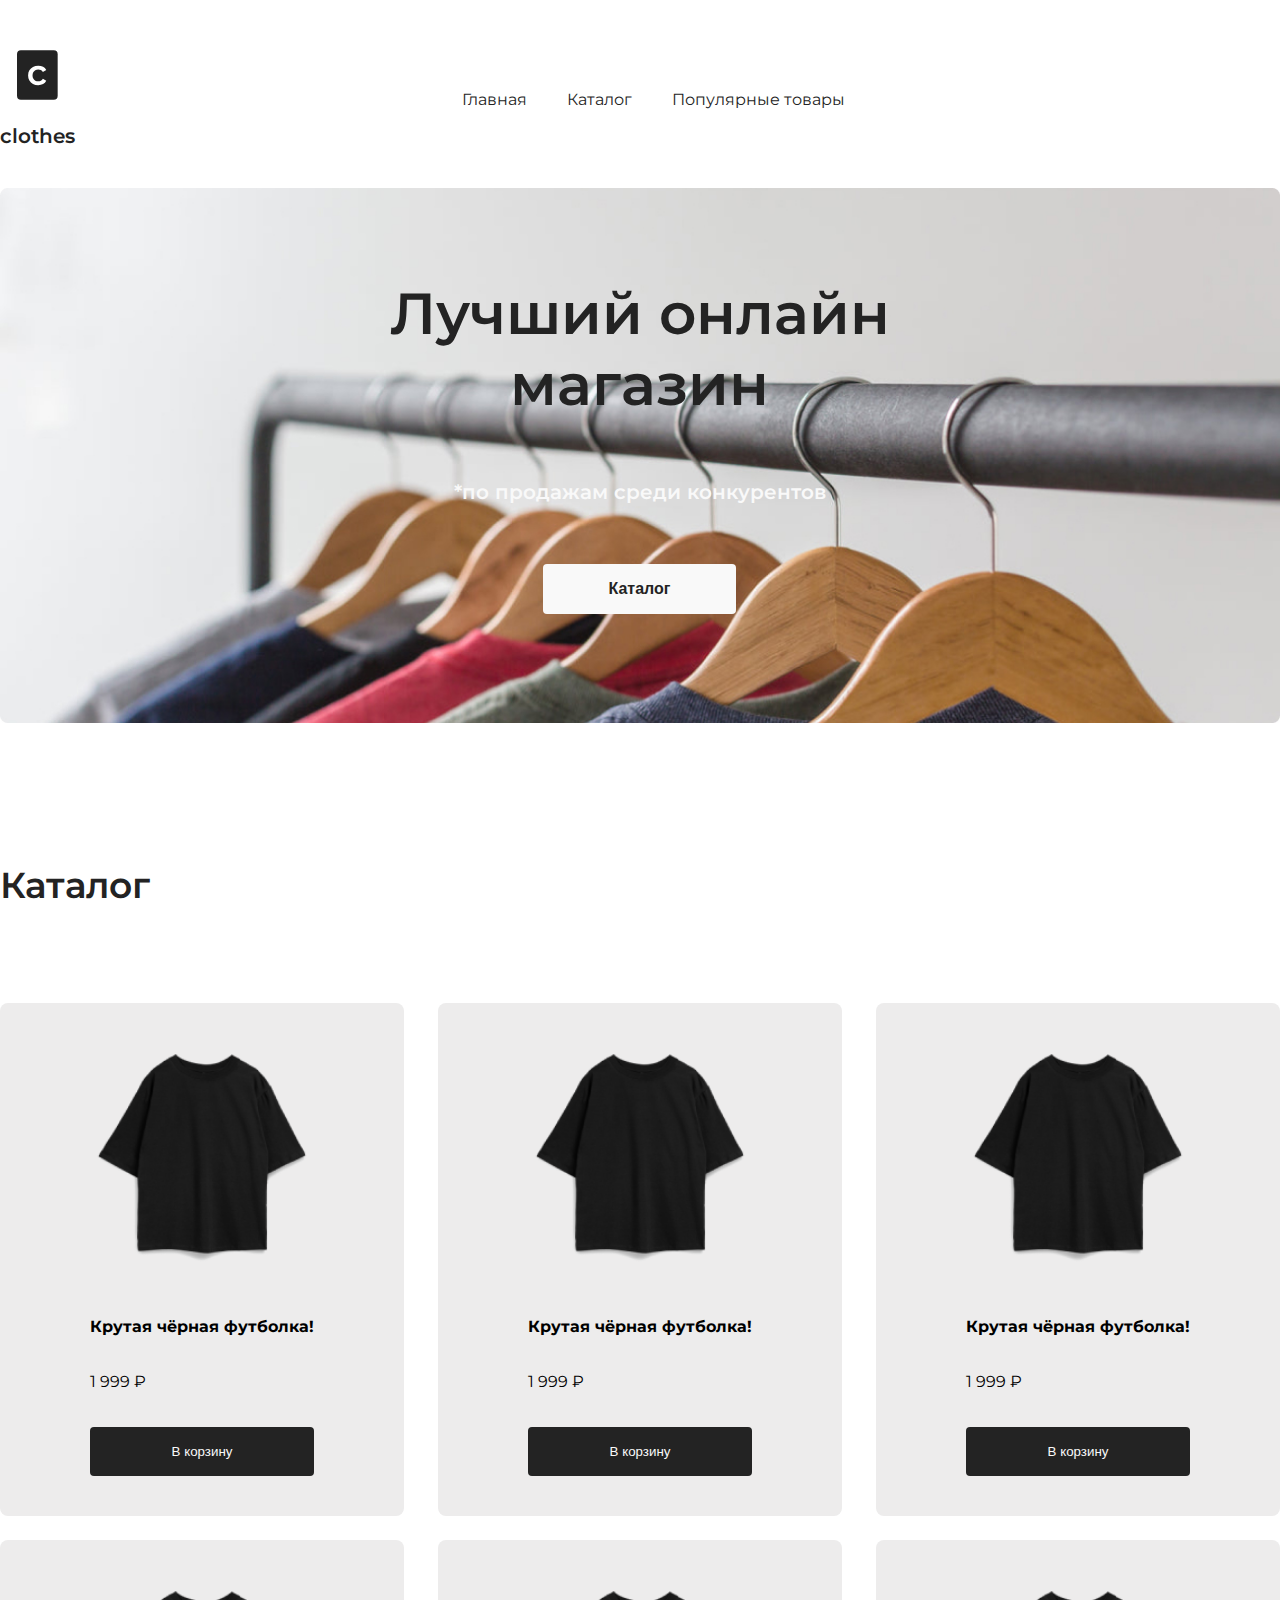
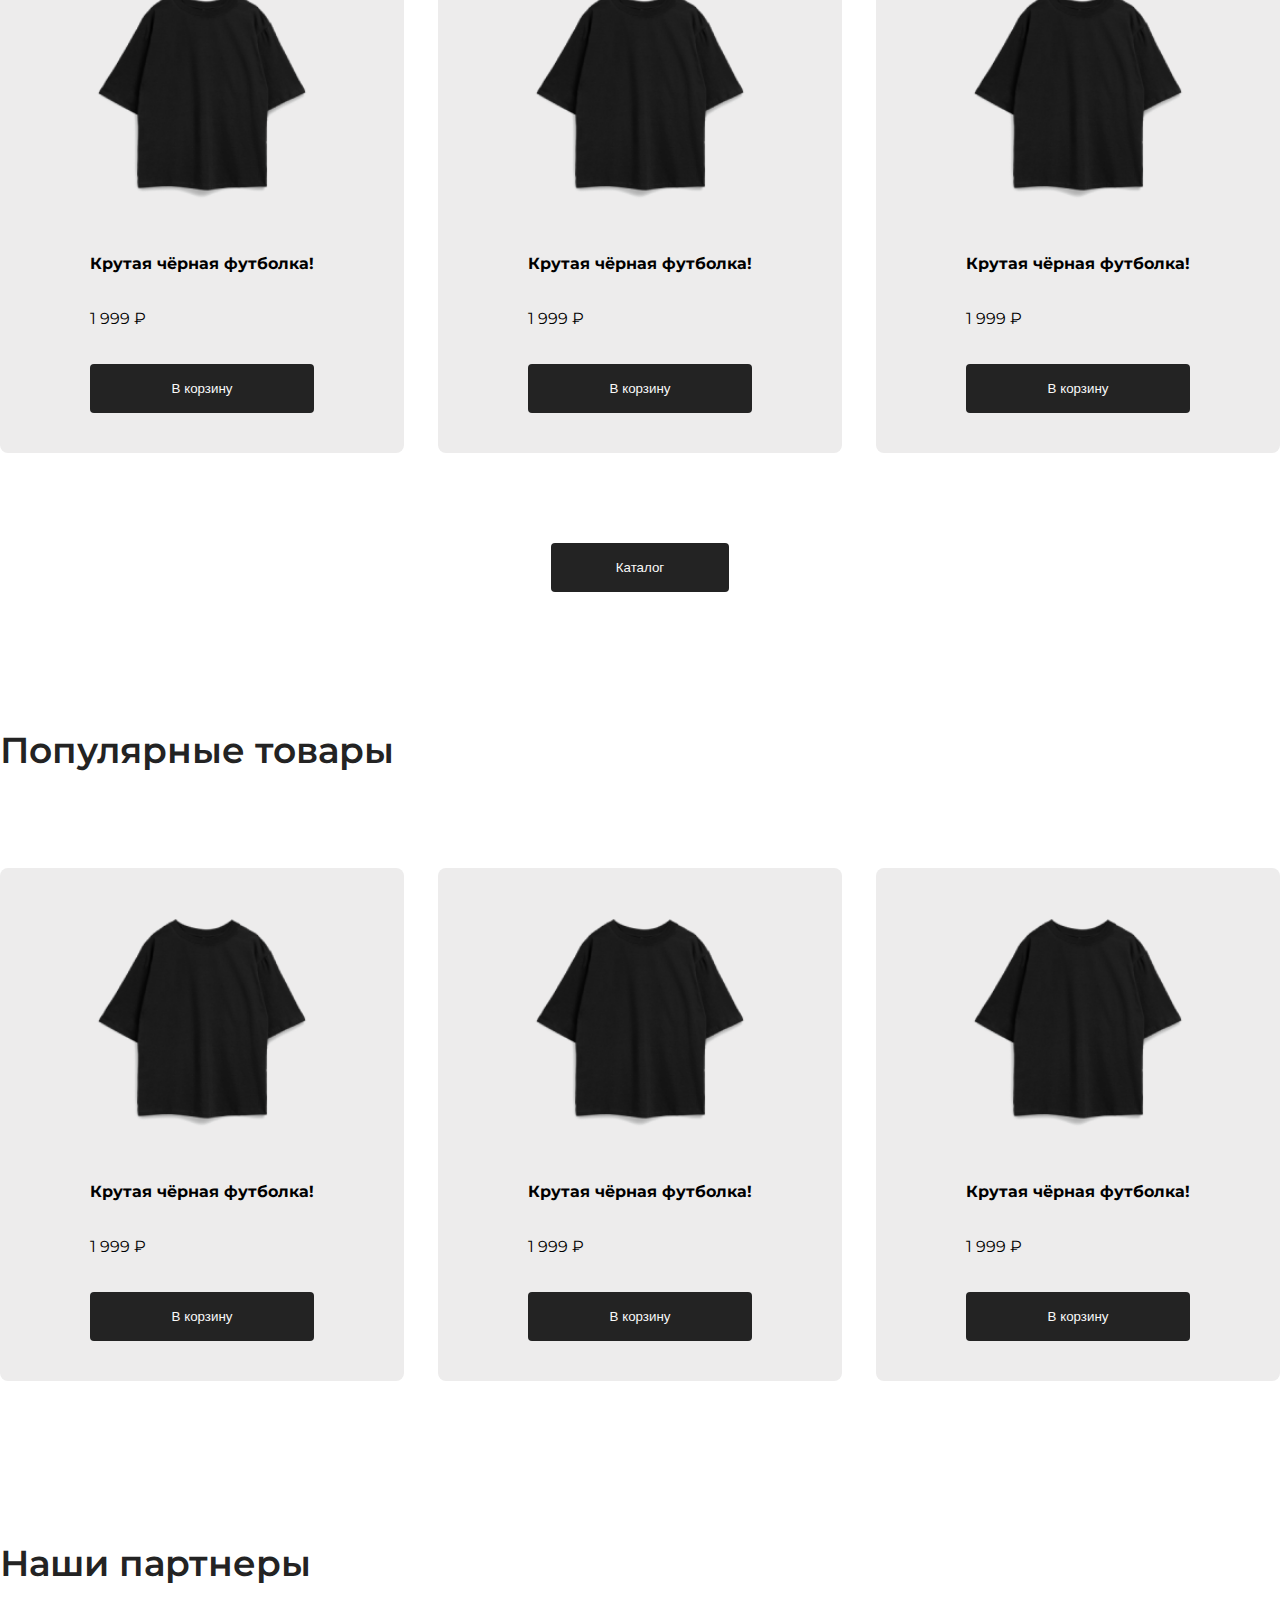
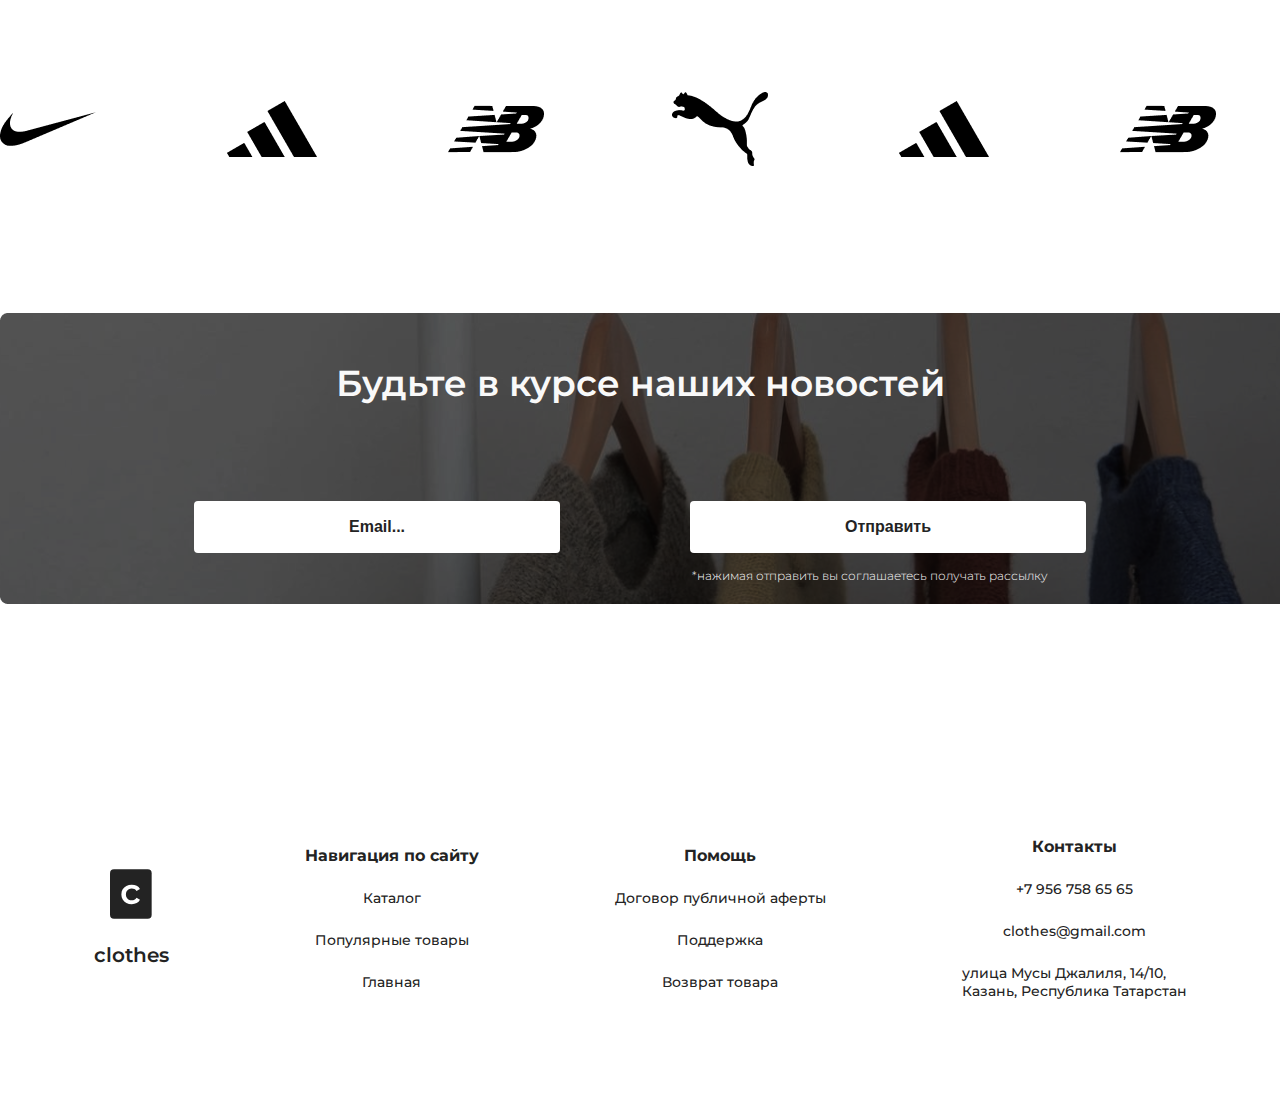
<file: index.html>
<!DOCTYPE html> 
<html lang="en"> 
<head> 
    <meta charset="UTF-8"> 
    <link rel="preconnect" href="https://fonts.googleapis.com"> 
    <link rel="preconnect" href="https://fonts.gstatic.com" crossorigin> 
    <link href="https://fonts.googleapis.com/css2?family=Montserrat:wght@400;500;600&display=swap" rel="stylesheet"> 
    <meta http-equiv="X-UA-Compatible" content="IE=edge"> 
    <meta name="viewport" content="width=device-width, initial-scale=1.0"> 
    <title>clothes</title> 
    <link rel="stylesheet" href="style/style.css">
    <link rel="stylesheet" href="https://cdnjs.cloudflare.com/ajax/libs/font-awesome/6.4.0/css/all.min.css" integrity="sha512-iecdLmaskl7CVkqkXNQ/ZH/XLlvWZOJyj7Yy7tcenmpD1ypASozpmT/E0iPtmFIB46ZmdtAc9eNBvH0H/ZpiBw==" crossorigin="anonymous" referrerpolicy="no-referrer" />
    <link rel="preconnect" href="https://fonts.googleapis.com">
    <link rel="preconnect" href="https://fonts.gstatic.com" crossorigin>
    <link href="https://fonts.googleapis.com/css2?family=Montserrat:ital,wght@0,400;0,500;0,600;0,700;1,400&display=swap" rel="stylesheet">
</head> 

    <div class="conteiner"> 

        <div class="header">

            <a href="index.html" class="logo">

                <img src="./image/logo.svg" alt="logo">

                <p>clothes</p>


            </a>

            <nav>

                <div class="nav">
                    
                    <a href="#">Главная</a>
                    <a href="#">Каталог</a>
                    <a href="#">Популярные товары</a>
                </div>

            </nav>


            <div class="icons">
                <i class="fa-solid fa-basket-shopping"></i>
                <i class="fa-solid fa-user"></i>
                <i class="fa-regular fa-heart"></i>
            </div>

        </div> 

        <main>
            
            <div class="banner">

                <img src="image/banner.jpg" alt="banner">
                <div class="banner-content">

                    <h1>Лучший онлайн магазин</h1>

                    <h3>*по продажам среди кoнкурентов</h3>

                    <button>Каталог</button>

                    <i class="fa-solid fa-chevron-down"></i>

                </div>

            </div>

            <div class="catalog">
                
                <h2>Каталог</h2>

                <div class="cards">

                    <div class="carts">

                        <i class="fa-regular fa-heart"></i>

                        <img src="image/product.png" alt="product">

                        <div class="carts-content">

                            <h4>Крутая чёрная футболка!</h4>

                            <p>1 999 ₽</p>

                            <button>В корзину</button>

                        </div>

                    </div>
                    <div class="carts">

                        <i class="fa-regular fa-heart"></i>

                        <img src="image/product.png" alt="product">

                        <div class="carts-content">

                            <h4>Крутая чёрная футболка!</h4>

                            <p>1 999 ₽</p>

                            <button>В корзину</button>

                        </div>

                    </div>
                    <div class="carts">

                        <i class="fa-regular fa-heart"></i>

                        <img src="image/product.png" alt="product">

                        <div class="carts-content">

                            <h4>Крутая чёрная футболка!</h4>

                            <p>1 999 ₽</p>

                            <button>В корзину</button>

                        </div>

                    </div>
                    <div class="carts">

                        <i class="fa-regular fa-heart"></i>

                        <img src="image/product.png" alt="product">

                        <div class="carts-content">

                            <h4>Крутая чёрная футболка!</h4>

                            <p>1 999 ₽</p>

                            <button>В корзину</button>

                        </div>

                    </div>
                    <div class="carts">

                        <i class="fa-regular fa-heart"></i>

                        <img src="image/product.png" alt="product">

                        <div class="carts-content">

                            <h4>Крутая чёрная футболка!</h4>

                            <p>1 999 ₽</p>

                            <button>В корзину</button>

                        </div>

                    </div>
                    <div class="carts">

                        <i class="fa-regular fa-heart"></i>

                        <img src="image/product.png" alt="product">

                        <div class="carts-content">

                            <h4>Крутая чёрная футболка!</h4>

                            <p>1 999 ₽</p>

                            <button>В корзину</button>

                        </div>

                    </div>


                </div>

                <button class="catalog-button">Каталог</button>

            </div>
            <div class="popular">
                <H2>Популярные товары</H2>

                <div class="cards">
                    <div class="carts">

                        <i class="fa-regular fa-heart"></i>

                        <img src="image/product.png" alt="product">

                        <div class="carts-content">

                            <h4>Крутая чёрная футболка!</h4>

                            <p>1 999 ₽</p>

                            <button>В корзину</button>

                        </div>

                    </div>
                    <div class="carts">

                        <i class="fa-regular fa-heart"></i>

                        <img src="image/product.png" alt="product">

                        <div class="carts-content">

                            <h4>Крутая чёрная футболка!</h4>

                            <p>1 999 ₽</p>

                            <button>В корзину</button>

                        </div>

                    </div>
                    <div class="carts">

                        <i class="fa-regular fa-heart"></i>

                        <img src="image/product.png" alt="product">

                        <div class="carts-content">

                            <h4>Крутая чёрная футболка!</h4>

                            <p>1 999 ₽</p>

                            <button>В корзину</button>

                    </div>
                    

                </div>
                <i class="fa-solid fa-chevron-down fa-rotate-270"></i>

            </div>
            <div class="partners">
                <h2>Наши партнеры</h2>

                <div class="logo-p">
                    <img src="image/nike.png" alt="logo">
                    <img src="image/adidas.png" alt="logo">
                    <img src="image/new_balance.png" alt="logo">
                    <img src="image/puma.png" alt="logo">
                    <img src="image/adidas.png" alt="logo">
                    <img src="image/new_balance.png" alt="logo">
                    <i class="fa-solid fa-chevron-down fa-rotate-270"></i>
                </div>
            </div>
            <div class="form">
                <h2>Будьте в курсе наших новостей</h2>
                <div class="button_box">
                    <button class="b1">Email...</button>
                    <button class="b2">Отправить</button>
                </div>
                <p>*нажимая отправить вы соглашаетесь получать рассылку</p>
            </div>

        </main>

        <footer>
            <div class="logo">
                <a href="index.html" class="logo">

                    <img src="./image/logo.svg" alt="logo">
    
                    <p>clothes</p>
                </a>
            </div>
            <div class="navigate">
                <h3>Навигация по сайту</h3>
                <p>Каталог</p>
                <p>Популярные товары</p>
                <p>Главная</p>
            </div>
            <div class="help">
                <h3>Помощь</h3>
                <p>Договор публичной аферты</p>
                <p>Поддержка</p>
                <p>Возврат товара</p>
            </div>
            <div class="contact">
                <h3>Контакты</h3>
                <p>+7 956 758 65 65</p>
                <p>clothes@gmail.com</p>
                <p class="adress">улица Мусы Джалиля, 14/10,<br> 
                Казань, Республика Татарстан</p>
            </div>
        </footer>
    </div> 
</body> 
</html>
</file>
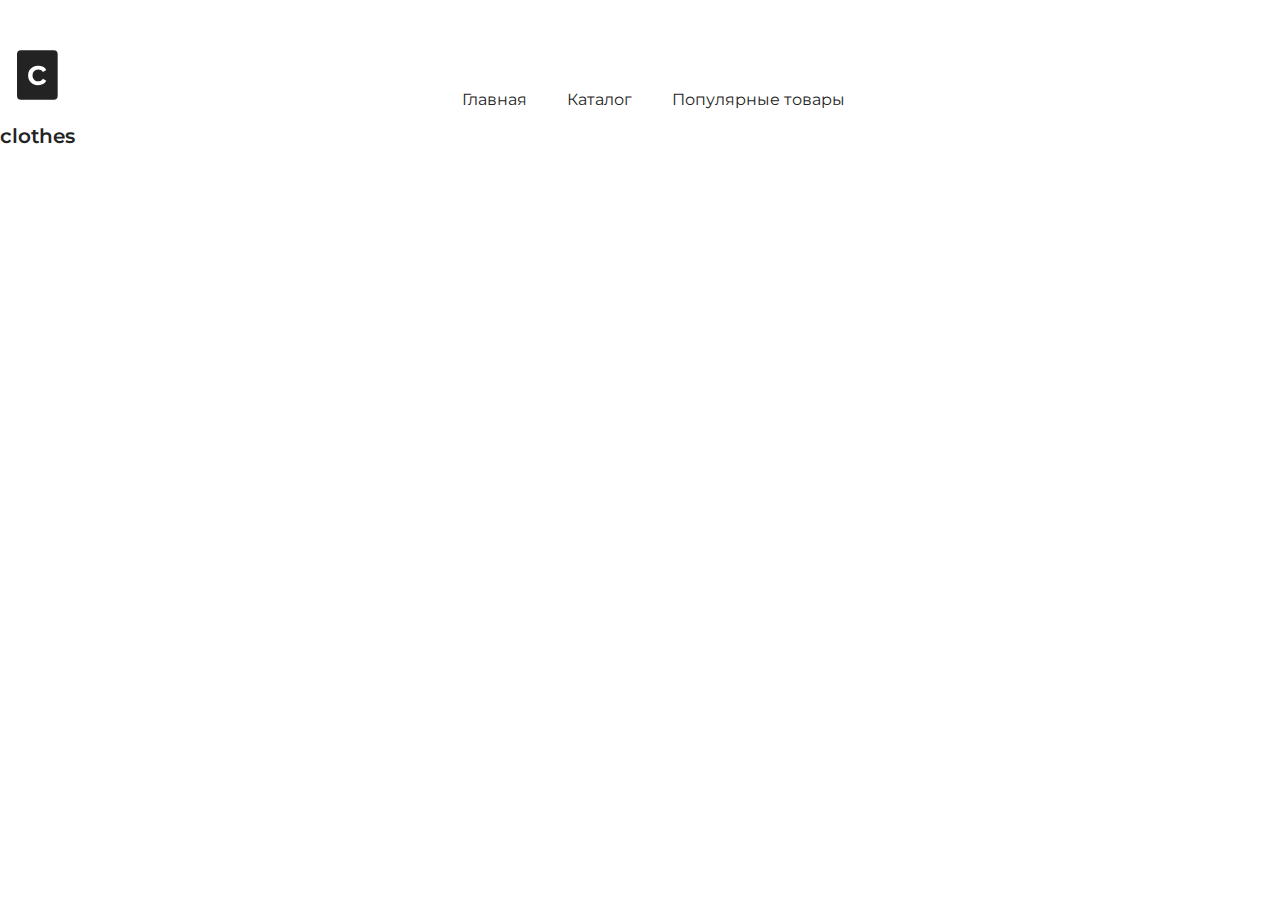
<file: catalog.html>
<!DOCTYPE html> 
<html lang="en"> 
<head> 
    <meta charset="UTF-8"> 
    <link rel="preconnect" href="https://fonts.googleapis.com"> 
    <link rel="preconnect" href="https://fonts.gstatic.com" crossorigin> 
    <link href="https://fonts.googleapis.com/css2?family=Montserrat:wght@400;500;600&display=swap" rel="stylesheet"> 
    <meta http-equiv="X-UA-Compatible" content="IE=edge"> 
    <meta name="viewport" content="width=device-width, initial-scale=1.0"> 
    <title>clothes catalog</title> 
    <link rel="stylesheet" href="style/style.css">
    <link rel="stylesheet" href="https://cdnjs.cloudflare.com/ajax/libs/font-awesome/6.4.0/css/all.min.css" integrity="sha512-iecdLmaskl7CVkqkXNQ/ZH/XLlvWZOJyj7Yy7tcenmpD1ypASozpmT/E0iPtmFIB46ZmdtAc9eNBvH0H/ZpiBw==" crossorigin="anonymous" referrerpolicy="no-referrer" />
    <link rel="preconnect" href="https://fonts.googleapis.com">
    <link rel="preconnect" href="https://fonts.gstatic.com" crossorigin>
    <link href="https://fonts.googleapis.com/css2?family=Montserrat:ital,wght@0,400;0,500;0,600;0,700;1,400&display=swap" rel="stylesheet">
</head> 

    <div class="conteiner"> 

        <div class="header">

            <a href="index.html" class="logo">

                <img src="./image/logo.svg" alt="logo">

                <p>clothes</p>


            </a>

            <nav>

                <div class="nav">
                    
                    <a href="#">Главная</a>
                    <a href="#">Каталог</a>
                    <a href="#">Популярные товары</a>
                </div>

            </nav>


            <div class="icons">
                <i class="fa-solid fa-basket-shopping"></i>
                <i class="fa-solid fa-user"></i>
                <i class="fa-regular fa-heart"></i>
            </div>

        </div> 

        <main>
            
















        </main>
</file>
<file: style/style.css>
* {
    margin: 0;
    padding: 0;
    bottom: 0;
    box-sizing: border-box;
    text-decoration: none;
    list-style: none;
}
body { 
    font-family: 'Montserrat', sans-serif;
}

.conteiner  {
    max-width: 1300px;
    margin: 0 auto;
} 

a {
    color: inherit;
}

.header {
    display: flex;
    flex-direction: row;
    justify-content: space-between;
    align-items: center;
    align-content: center;

    padding: 50px 0 0 0;
}

.logo {
    display: flex;
    flex-direction: column;
    justify-content: center;
    align-items: center;
    gap: 12px;

    width: fit-content;
}

.logo img {
    width: 41.67px;
    height: 50px;
}

.logo p {
    font-weight: 400;
    font-size: 20px;
}

.nav {
    display: flex;
    flex-direction: row;
    justify-content: center;
    align-items: center;
    align-content: center;

    gap: 40px;

    font-weight: 400;
    font-size: 16px;
}

.logo p {
    font-weight: 600;
    font-size: 20px;
    color: #232323;
}

.nav a {
    color: #232323;
    transition: all 0.3s ease-in-out;
    cursor: pointer;
}

.nav a:hover {
    color: #23232373;
}

.icons {
    display: flex;
    flex-direction: none;
    justify-content: center;
    align-items: center;
    align-content: center;

    gap: 24px;

    color: #232323;
    cursor: pointer;
}

.icons .fa-basket-shopping {
    cursor: pointer;
}

.icons .fa-user {
    cursor: pointer;
}
.icons .fa-heart {
    cursor: pointer;
}

.banner {
    margin-top: 40px;
}

.banner img {
    width: 100%;
    height: 100%;

    position: relative;
}

.banner-content {
    display: flex;
    flex-direction: column;
    justify-content: center;
    align-items: center;
    align-content: center;

    gap: 60px;

    position: absolute;
    top: 52px;
    bottom: 0;
    left: 263px;
    right: 264px;

    text-align: center;
}

.banner-content h1 {
    font-weight: 600;
    font-size: 58px;
    color: #232323;
}

.banner-content h3 {
    font-weight: 600;
    font-size: 20px;
    color: #f9f9f9;
}

.banner-content button{
    border: none;
    outline: none;
    padding: 16px 66px;
    border-radius: 4px;

    font-weight: 600;
    font-size: 16px;
    color: #232323;
    background-color: #f9f9f9;
    transition: all 0.3s ease-in-out;
    cursor: pointer;
}

.banner-content button:hover {
    background-color: #f9f9f9d7;
}

.banner-content .fa-chevron-down {
    color: #f9f9f9;
    font-size: 36px;
    transition: all 0.3s ease-in-out;
    cursor: pointer;
}


.banner-content .fa-chevron-down:hover {
    color: #f9f9f9c0;
}

.catalog {
    display: flex;
    flex-direction: column;
    align-items: center;
}

.catalog h2 {
    margin: 136px 0 96px 0;
    font-weight: 600;
    font-size: 36px;
    color: #232323;
    margin-right: auto;
}

.cards {
    display: flex;
    flex-wrap: wrap;
    justify-content: space-between;
    align-items: center;
    align-content: center;

    gap: 24px;
}

.cards .carts {
    position: relative;
    background-color: #edecec;
    padding: 40px 90px;
    border-radius: 8px;
}

.cards .fa-heart {
    position: absolute;
    top: 0;
    bottom: 0;
    left: auto;
    right: 0;

    padding: 30px;

    font-size: 18px;
    color: #989898;
    transition: all 0.3 ease-in-out;
    cursor: pointer;
}

.carts .fa-heart:hover {
    color: red;
}

.carts img {
    width: 100%;
    height: 100%;
}

.carts .carts-content {
    display: flex;
    flex-direction: column;
    gap: 36px;

    margin-top: 46px;
}

.carts .cart-content h4 {
    font-weight: 500;
    font-size: 18px;
    color: #232323;
}

.carts .cart-content h4 {
    font-weight: 700;
    font-size: 20px;
}

.cards .carts-content button{
    border: none;
    outline: none;
    background-color: #232323;
    color: #f9f9f9;
    padding: 17px 65px;
    border-radius: 4px;
    transition: all 0.3s ease-in-out;
    cursor: pointer;
}

.cards .carts-content button:hover {
    background-color: #232323de;
}

.catalog .catalog-button {
    border: none;
    outline: none;
    background-color: #232323;
    color: #f9f9f9;
    padding: 17px 65px;
    border-radius: 4px;
    transition: all 0.3s ease-in-out;
    cursor: pointer;

    margin-top: 90px;
}

.catalog button:hover {
    background-color: #232323de;
}
.popular h2 {
    margin: 136px 0 96px 0;
    font-weight: 600;
    font-size: 36px;
    color: #232323;
    margin-right: auto;
}
.logo-p {
    display: flex;
    gap: 128px;
    margin-bottom: 136px;
}
.form {
    width: 100%;
    height: 291px;
    text-align: center;
    background: url("../image/background.png") no-repeat;
    margin-bottom: 137px;
}
.form h2 {
    padding-top: 48px;
    margin: 0px 0 96px 0;
    font-weight: 600;
    font-size: 36px;
    color: #f9f9f9;
    margin-right: auto;
}
.button_box {
    display: flex;
    gap: 130px;
    justify-content: center;
}
.form button{
    border: none;
    outline: none;
    padding: 17px 155px;
    border-radius: 4px;
    background-color: #fff;
    font-weight: 600;
    font-size: 16px;
    color: #232323;
    transition: all 0.3s ease-in-out;
    cursor: pointer; 
}
.form p {
    font-weight: 300;
    font-size: 12px;
    color: #f9f9f9;
    margin-left: 460px;
    margin-top: 15px;
    padding-bottom: 13px;
}
footer {
    height: 355px;
    color: #EDECEC;

    display: flex;
    gap: 136px;
    align-items: center;
    text-align: center;
    justify-content: center;
}
footer p {
    font-weight: 500;
    font-size: 14px;
    color: #232323;
}
footer h3 {
    color: #232323;
    font-weight: 700;
    font-size: 16px;
}
.logo, .navigate, .help, .contact {
    display: flex;
    flex-direction: column;
    gap: 24px;
} 
.adress {
    text-align: left;
}
/* 768px */
@media(max-width:768px) {
    .header {
    display: flex;
    flex-direction: row;
    justify-content: space-between;
    align-items: center;
    align-content: center;

    padding: 25px 25px 0 25px;
    }   

.banner-content {
    display: flex;
    flex-direction: column;
    justify-content: center;
    align-items: center;
    align-content: center;

    gap: 20px;

    position: absolute;
    top: 52px;
    bottom: 0;
    left: 263px;
    right: 264px;

    text-align: center;
}
.banner-content h1 {
    font-weight: 600;
    font-size: 18px;
    color: #232323;
}
.banner-content h3 {
    font-weight: 400;
    font-size: 16px;
    color: #f9f9f9;
}
.catalog {
    display: flex;
    flex-direction: column;
    align-items: center;

    padding: 0 50px;
}
.carts .cart:last-child {
    display: none;
} 
.partners .logo-p img:nth-last-child(2) {
    width: 96px;
    height: 96px;
    display: none;
}
.partners .logo-p img:nth-last-child(1) {
    width: 96px;
    height: 96px;
    display: none;
}
.partners .logo-p img:nth-last-child(3) {
    width: 96px;
    height: 96px;
    display: none;
}
.partners {
    padding: 0 50px;
}
}
/* 1024px */
@media(max-width:1024px) {
    .header {
    display: flex;
    flex-direction: row;
    justify-content: space-between;
    align-items: center;
    align-content: center;

    padding: 50px 50px 0 050px;
    }   

.banner-content {
    display: flex;
    flex-direction: column;
    justify-content: center;
    align-items: center;
    align-content: center;

    gap: 40px;

    position: absolute;
    top: 52px;
    bottom: 0;
    left: 263px;
    right: 264px;

    text-align: center;
}
.banner-content h1 {
    font-weight: 600;
    font-size: 48px;
    color: #232323;
}
.banner-content h3 {
    font-weight: 400;
    font-size: 16px;
    color: #f9f9f9;
}
.catalog {
    display: flex;
    flex-direction: column;
    align-items: center;

    padding: 0 50px;
}
.carts .cart:last-child {
    display: none;
} 
.partners .logo-p img:nth-last-child(2) {
    width: 96px;
    height: 96px;
    display: none;
}
.partners .logo-p img:nth-last-child(1) {
    width: 96px;
    height: 96px;
    display: none;
}
.partners .logo-p img:nth-last-child(3) {
    width: 96px;
    height: 96px;
    display: none;
}
.partners {
    padding: 0 50px;
}
}
/*375px */
@media(max-width:375px) {
    .header {
        display: flex;
        flex-direction: row;
        justify-content: space-between;
        align-items: center;
        align-content: center;

        gap: 24px;
    
        padding: 50px 50px;
    }
    .nav {
        display: flex;
        flex-direction: column;
        justify-content: center;
        align-items: center;
        align-content: center;
        text-align: center;
    
        gap: 14px;
    
        font-weight: 400;
        font-size: 16px;
    }
    .icons {
        display: flex;
        flex-direction: column;
        justify-content: center;
        align-items: center;
        align-content: center;
    
        gap: 24px;
    
        color: #232323;
        cursor: pointer;
    }
    .banner img {
        width: 100vw;
        height: 300px;
    
    }
    .banner-content {
        display: flex;
        flex-direction: column;
        justify-content: center;
        align-items: center;
        align-content: center;
    
        gap: 30px;
    
        position: absolute;
        top: 22px;
        bottom: 0;
        left: 50px;
        right: 50px;
    
        text-align: center;
    }
    .banner-content h1 {
        font-weight: 600;
        font-size: 20px;
        color: #232323;
    }
    
    .banner-content h3 {
        font-weight: 600;
        font-size: 12px;
        color: #f9f9f9;
    }
    .banner-content button{
        border: none;
        outline: none;
        padding: 10px 36px;
        border-radius: 2px;
    
        font-weight: 600;
        font-size: 14px;
        color: #232323;
        background-color: #f9f9f9;
        transition: all 0.3s ease-in-out;
        cursor: pointer;
    }
    .banner-content .fa-chevron-down {
        color: #f9f9f9;
        font-size: 18px;
        transition: all 0.3s ease-in-out;
        cursor: pointer;
    }
    .catalog h2 {
        margin: 50px auto 20px auto;
        font-weight: 600;
        font-size: 24px;
        color: #232323;
        margin-right: auto;
    }
    .cards {
        display: flex;
        flex-wrap: wrap;
        justify-content: space-between;
        align-items: center;
        align-content: center;
    
        gap: 8px;
    }
    
    .cards .carts {
        position: relative;
        background-color: #edecec;
        padding: 20px 40px;
        border-radius: 8px;
    }
    .cards .fa-heart {
        position: absolute;
        top: 0;
        bottom: 0;
        left: auto;
        right: 0;
    
        padding: 30px;
    
        font-size: 14px;
        color: #989898;
        transition: all 0.3 ease-in-out;
        cursor: pointer;
    }
    .carts .carts-content {
        display: flex;
        flex-direction: column;
        gap: 24px;
    
        margin-top: 26px;
    }
    .carts .cart-content h4 {
        font-weight: 500;
        font-size: 12px;
        color: #232323;
    }
    .carts .cart-content h4 {
        font-weight: 700;
        font-size: 8px;
    }
    .cards .carts-content button{
        border: none;
        outline: none;
        background-color: #232323;
        color: #f9f9f9;
        padding: 10px 15px;
        border-radius: 4px;
        transition: all 0.3s ease-in-out;
        cursor: pointer;
    }
    .catalog .catalog-button {
        border: none;
        outline: none;
        background-color: #232323;
        color: #f9f9f9;
        padding: 10px 35px;
        border-radius: 4px;
        transition: all 0.3s ease-in-out;
        cursor: pointer;
    
        margin-top: 25px;
    }
    .popular h2 {
        margin: 50px auto 20px auto;
        font-weight: 600;
        font-size: 24px;
        color: #232323;
        margin-right: auto;
    }
    .logo-p {
        display: flex;
        gap: 50px;
        margin-bottom: 50px;
    }
    .partners .logo-p img:nth-last-child(2) {
        width: 48px;
        height: 48px;
        display: none;
    }
    .partners .logo-p img:nth-last-child(1) {
        width: 48px;
        height: 48px;
        display: none;
    }
    .partners .logo-p img:nth-last-child(3) {
        width: 48px;
        height: 48px;
        display: none;
    }
    .partners .logo-p img:nth-last-child(4) {
        width: 48px;
        height: 48px;
        display: none;
    }
    .partners .logo-p img:nth-last-child(5) {
        width: 48px;
        height: 48px;
    }
    .partners .logo-p img:nth-last-child(6) {
        width: 48px;
        height: 48px;
    }
    .partners .logo-p img:nth-last-child(7) {
        width: 48px;
        height: 48px;
    }
    .partners .logo-p img:nth-last-child(8) {
        width: 48px;
        height: 48px;
    }
    /* .popular .fa-chevron-down:nth-last-child(4) {
        display: none;
    } */
    .form {
        width: 100vw;
        height: 300px;
        text-align: center;
        background: url("../image/background.png") no-repeat;
        margin-bottom: 50px;
        border-radius: 5px;
    }
    .form h2 {
        padding-top: 28px;
        margin: 0px 0 46px 0;
        font-weight: 600;
        font-size: 24px;
        color: #f9f9f9;
        margin-right: auto;
    }
    .button_box {
        display: flex;
        flex-direction: column;
        gap: 20px;
        justify-content: center;
    }
    .form button{
        border: none;
        outline: none;
        padding: 10px 10px;
        border-radius: 4px;
        background-color: #fff;
        font-weight: 600;
        font-size: 12px;
        color: #232323;
        transition: all 0.3s ease-in-out;
        cursor: pointer; 
    }
    .form p {
        font-weight: 300;
        font-size: 6px;
        color: #f9f9f9;
        margin-left: 195px;
        margin-top: 10px;
        padding-bottom: 13px;
    }
    footer {
        color: #EDECEC;
    
        display: flex;
        flex-direction: column;
        gap: 20px;
        align-items: center;
        text-align: center;
        justify-content: center;
    }
    footer p {
        font-weight: 500;
        font-size: 10px;
        color: #232323;
    }
    footer h3 {
        color: #232323;
        font-weight: 700;
        font-size: 12px;
    }
    .logo, .navigate, .help, .contact {
        display: flex;
        /* flex-direction: column; */
        gap: 8px;
    } 
    .adress {
        text-align: left;
    }
}
</file>
